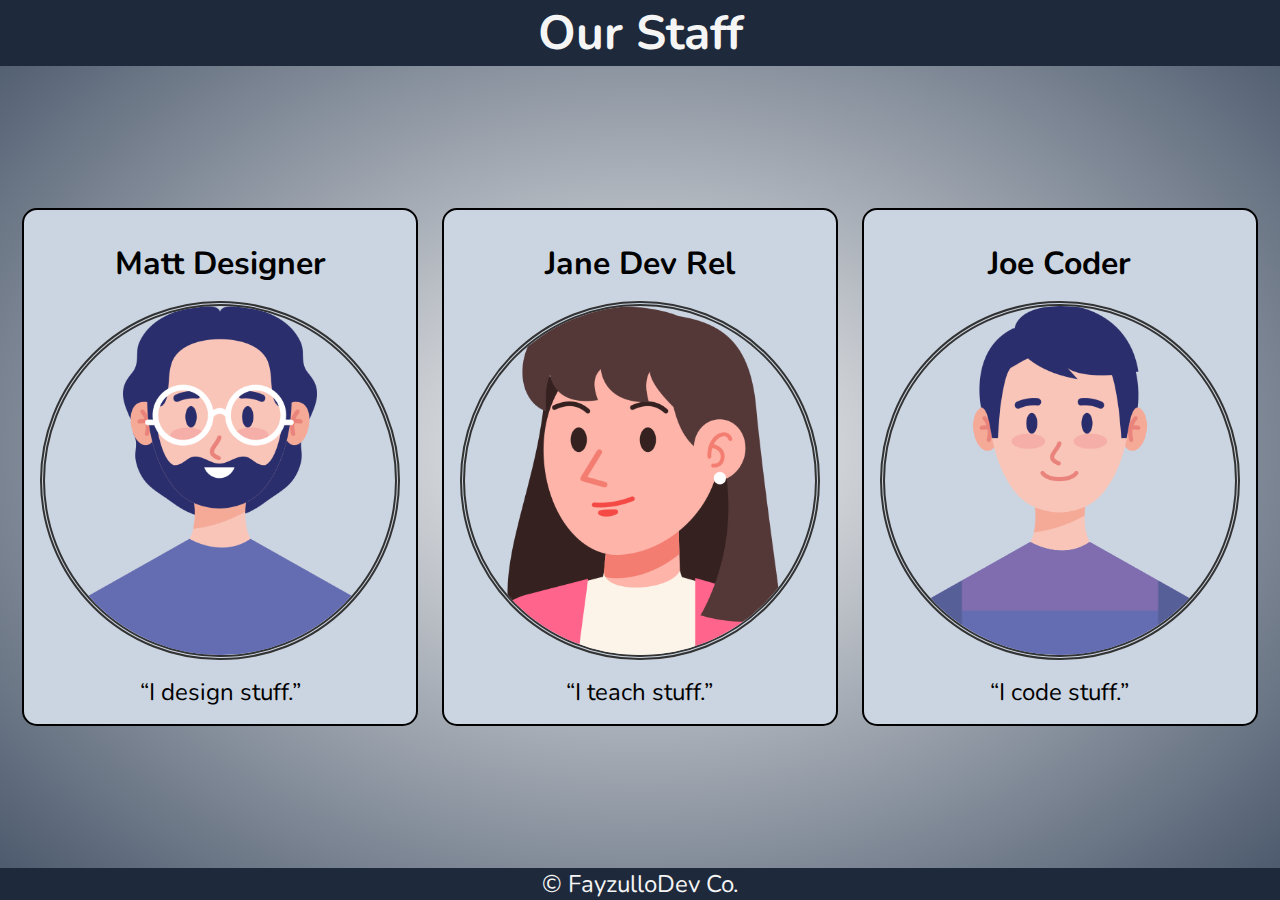
<file: card_project/index.html>
<!DOCTYPE html>
<html lang="en">
<head>
    <meta charset="UTF-8">
    <meta http-equiv="X-UA-Compatible" content="IE=edge">
    <meta name="viewport" content="width=device-width, initial-scale=1.0">
    <title>CSS Mini-Project: Profile Cards</title>
    <link rel="stylesheet" href="css/style.css">
</head>
<body>
    <header>
        <h1>Our Staff</h1>
        <nav>
            <a href="#profile1">Joe</a>
            <a href="#profile2">Matt</a>
            <a href="#profile3">Jane</a>
        </nav>
    </header>

    <main>
        <article id="profile1" class="card">
            <figure>
                <img src="img/profile1.png" alt="Joe Coder" width="500" height="500">
                <figcaption>Joe Coder</figcaption>
            </figure>
            <p><q>I code stuff.</q></p>
        </article>
        <article id="profile2" class="card">
            <figure>
                <img src="img/profile2.png" alt="Matt Designer" width="500" height="500">
                <figcaption>Matt Designer</figcaption>
            </figure>
            <p><q>I design stuff.</q></p>
        </article>
        <article id="profile3" class="card">
            <figure>
                <img src="img/profile3.png" alt="Jane Dev Rel" width="500" height="500">
                <figcaption>Jane <span class="nowrap">Dev Rel</span></figcaption>
            </figure>
            <p><q>I teach stuff.</q></p>
        </article>
    </main>

    <footer>
        <p>&copy; FayzulloDev Co.</p>
    </footer>
</body>
</html>
</file>
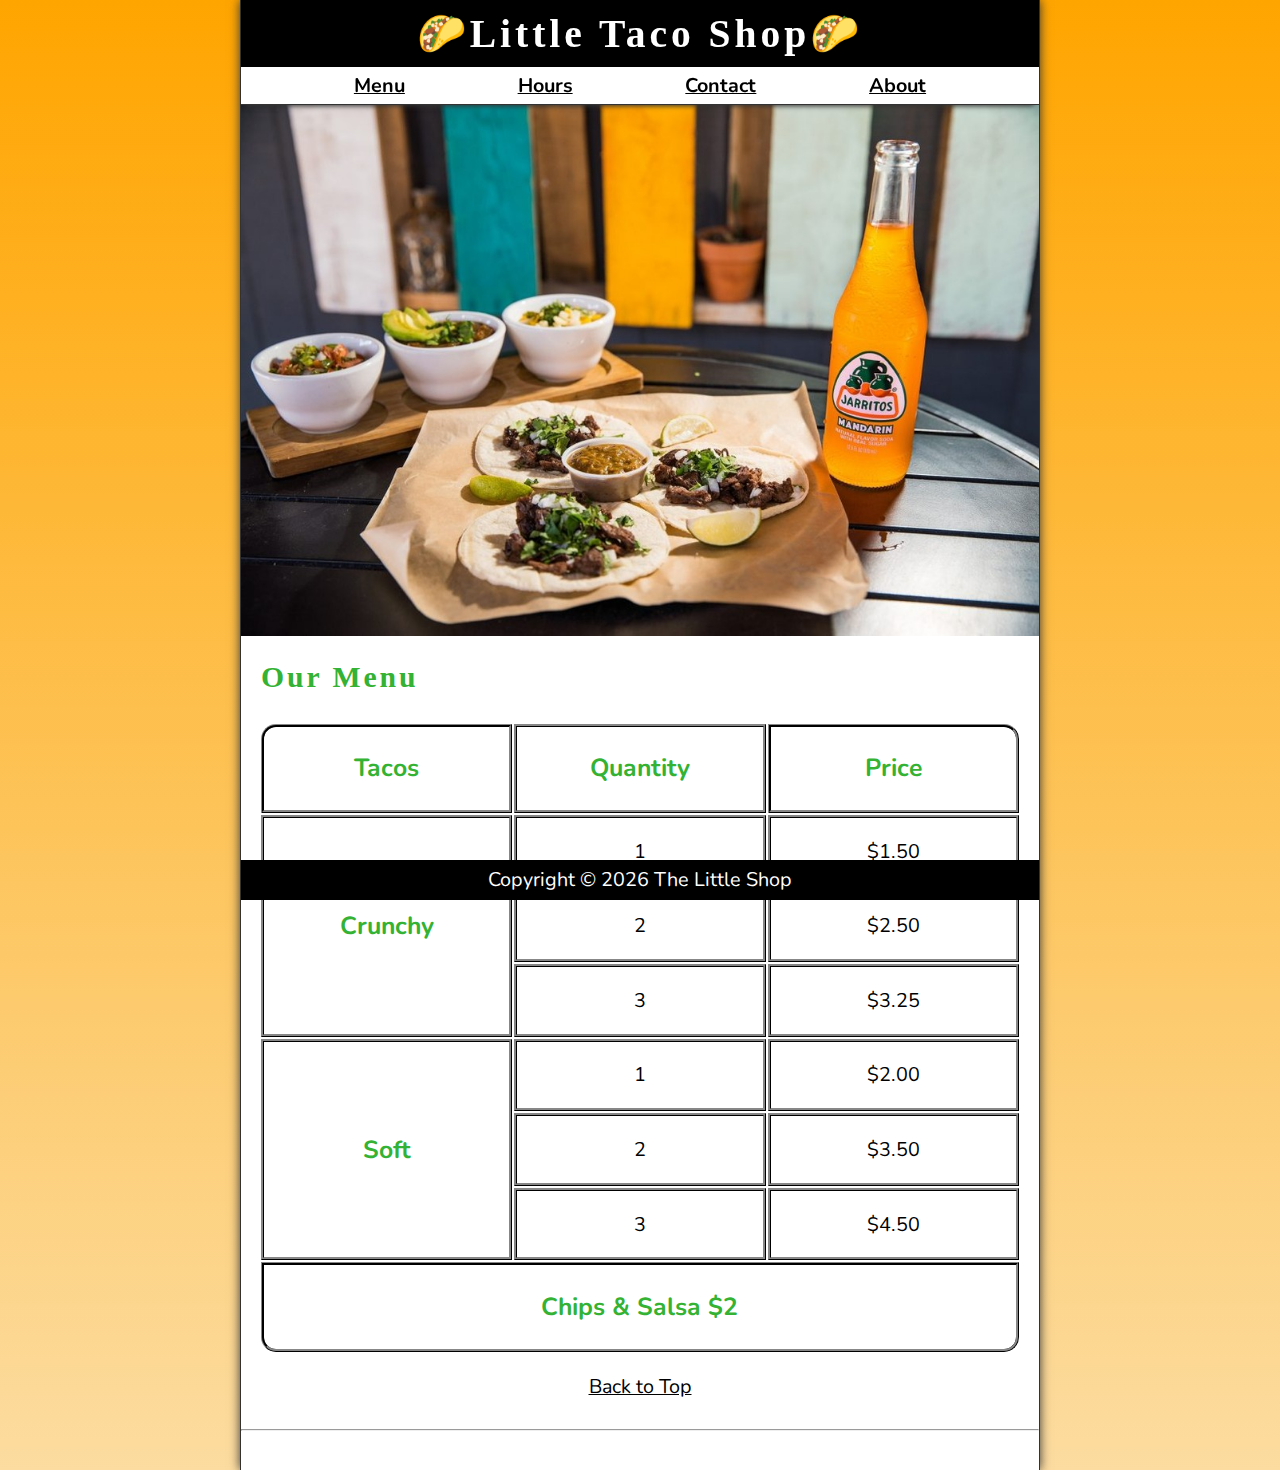
<file: littleTacoShop/index.html>
<!DOCTYPE html>
<html lang="en">
  <head>
    <meta charset="UTF-8" />
    <meta name="viewport" content="width=device-width, initial-scale=1.0" />
    <meta name="author" content="FayzulloDev" />
    <meta
      name="description"
      content="The official website for The Little Taco Shop" />
    <title>The Little Taco Shop</title>
    <link rel="icon" href="favicon.ico" type="image/x-icon" />
    <link rel="stylesheet" href="css/style.css" />
    <script src="js/main.js" defer></script>
  </head>
  <body>
    <header class="header">
      <h1 class="header__h1">Little Taco Shop</h1>
      <nav class="header__nav">
        <ul class="header__ul">
          <li>
            <a href="#menu">Menu</a>
          </li>
          <li>
            <a href="hours.html">Hours</a>
          </li>
          <li>
            <a href="contact.html">Contact</a>
          </li>
          <li>
            <a href="about.html">About</a>
          </li>
        </ul>
      </nav>
    </header>

    <section class="hero">
      <h2 class="hero__h2">Biemvenidos!</h2>
      <figure>
        <img
          src="img/tacos_and_drink_1000x667.jpg"
          alt="Tacos and a Drink"
          title="We love tacos!"
          width="1000"
          height="667" />
        <figcaption class="offscreen">Tacos and a Drink</figcaption>
      </figure>
    </section>

    <main class="main">
      <article id="menu" class="main__article menu">
        <h2 class="menu__h2">Our Menu</h2>
        <table class="menu__container">
          <caption class="offscreen">
            Our Tacos
          </caption>
          <thead>
            <tr>
              <th class="menu__header" scope="col">Tacos</th>
              <th class="menu__header" scope="col">Quantity</th>
              <th class="menu__header" scope="col">Price</th>
            </tr>
          </thead>
          <tbody>
            <tr>
              <th class="menu__item menu__cr" scope="row" rowspan="3">
                Crunchy
              </th>
              <td class="menu__item">1</td>
              <td class="menu__item">$1.50</td>
            </tr>
            <tr>
              <td class="menu__item">2</td>
              <td class="menu__item">$2.50</td>
            </tr>
            <tr>
              <td class="menu__item">3</td>
              <td class="menu__item">$3.25</td>
            </tr>
            <tr>
              <th class="menu__item menu__sf" scope="row" rowspan="3">Soft</th>
              <td class="menu__item">1</td>
              <td class="menu__item">$2.00</td>
            </tr>
            <tr>
              <td class="menu__item">2</td>
              <td class="menu__item">$3.50</td>
            </tr>
            <tr>
              <td class="menu__item">3</td>
              <td class="menu__item">$4.50</td>
            </tr>
          </tbody>
          <tfoot>
            <tr>
              <td class="menu__item menu__cs" colspan="3">
                Chips &amp; Salsa $2
              </td>
            </tr>
          </tfoot>
        </table>

        <p class="center">
          <a href="#">Back to Top</a>
        </p>
      </article>
    </main>
    <hr />
    <footer class="footer">
      <p>
        <span class="nowrap">Copyright &copy; <time id="year"></time></span>
        <span class="nowrap">The Little Shop</span>
      </p>
    </footer>
  </body>
</html>
</file>
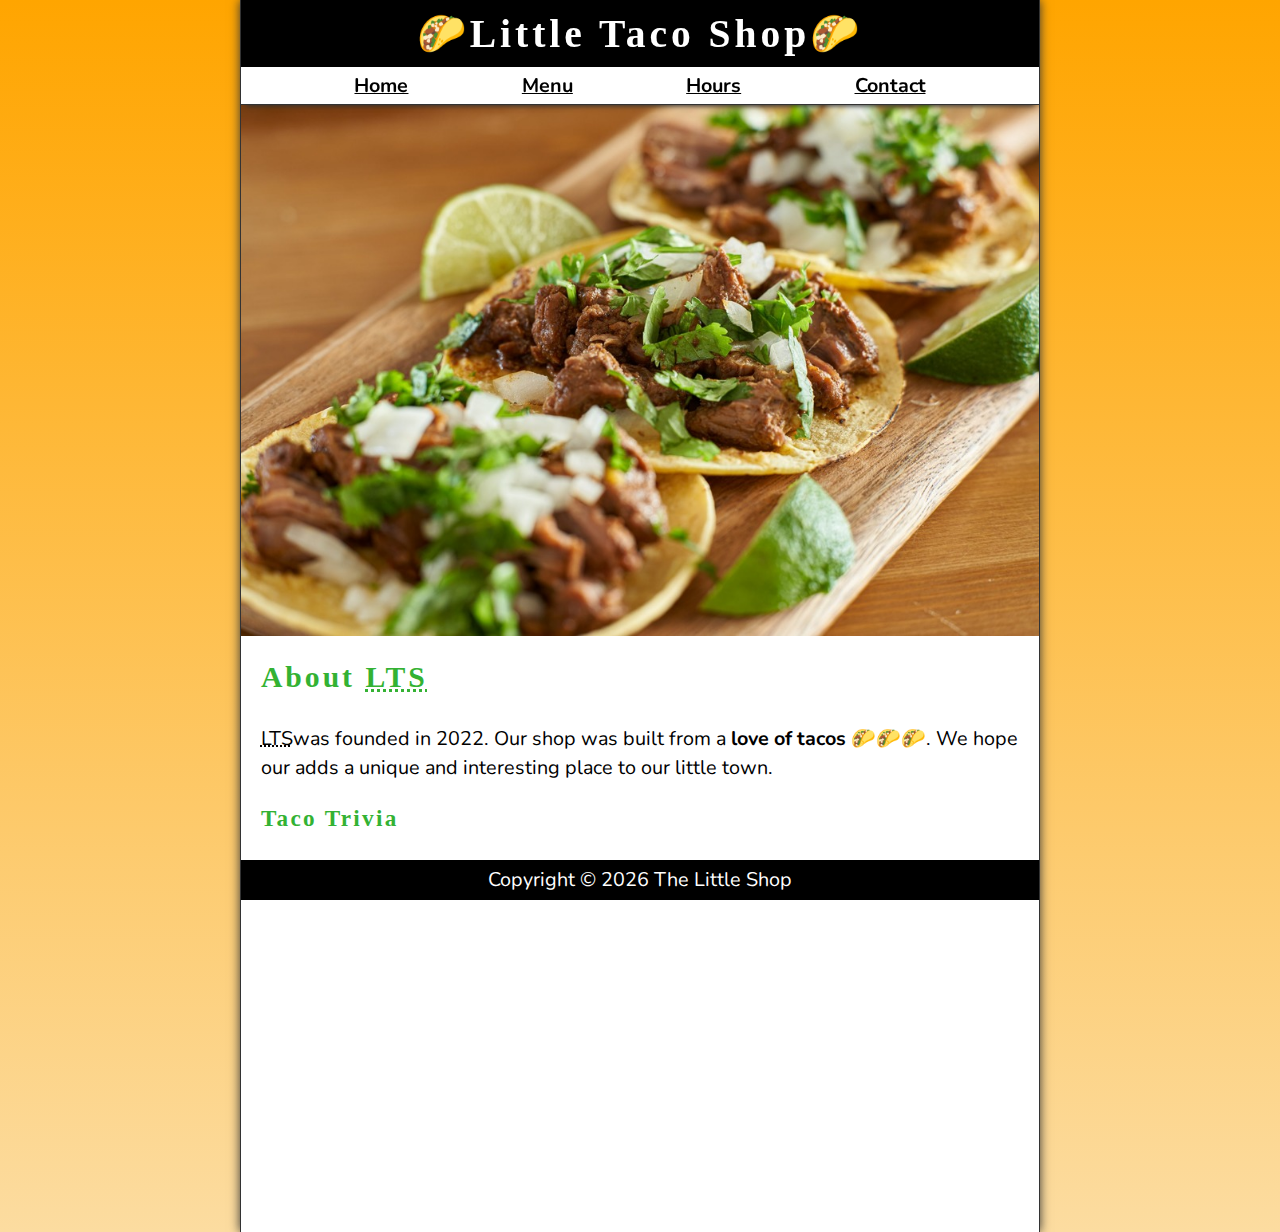
<file: littleTacoShop/about.html>
<!DOCTYPE html>
<html lang="en">
  <head>
    <meta charset="UTF-8" />
    <meta name="viewport" content="width=device-width, initial-scale=1.0" />
    <meta name="author" content="FayzulloDev" />
    <meta name="description" content="About The Little Taco Shop" />
    <title>About LTS</title>
    <link rel="icon" href="favicon.ico" type="image/x-icon" />
    <link rel="stylesheet" href="css/style.css" />
    <script src="js/main.js" defer></script>
  </head>
  <body>
    <header class="header">
      <h1 class="header__h1">Little Taco Shop</h1>
      <nav class="header__nav">
        <ul class="header__ul">
          <li>
            <a href="/">Home</a>
          </li>
          <li>
            <a href="/#menu">Menu</a>
          </li>
          <li>
            <a href="hours.html">Hours</a>
          </li>
          <li>
            <a href="contact.html">Contact</a>
          </li>
        </ul>
      </nav>
    </header>

    <section class="hero">
      <figure>
        <img
          src="img/tacos_delicioso_1000x667.jpg"
          alt="Tacos Delicioso"
          title="Tacos Delicioso!"
          width="1000"
          height="667" />
        <figcaption class="offscreen">Try these Delicious Tacos</figcaption>
      </figure>
    </section>

    <main class="main">
      <article id="about" class="main__article about">
        <h2>About <abbr title="The Little Taco SHop">LTS</abbr></h2>
        <p>
          <abbr title="The Little Taco Shop">LTS</abbr>was founded in
          <time datetime="2022">2022</time>. Our shop was built from a
          <strong>love of tacos</strong> 🌮🌮🌮. We hope our adds a unique and
          interesting place to our little town.
        </p>
        <aside class="about__trivia">
          <h3>Taco Trivia</h3>
          <details>
            <summary>When did tacos first appear in the United Stated?</summary>
            <p class="about__trivia-answer">
              Jeffrey M. Pilcher, taco historian and professor of history at the
              University of Minnesota, says the earliest mention of tacos in the
              United States are in a newspaper from
              <time datetime="1905">1905</time>. (Source:
              <cite
                ><a
                  href="https://www.smithsonianmag.com/arts-culture/where-did-the-taco-come-from-81228162"
                  target="_blank"
                  >Smithsonian Magazine</a
                ></cite
              >)
            </p>
          </details>
        </aside>
      </article>
    </main>

    <footer class="footer">
      <p>
        <span class="nowrap">Copyright &copy; <time id="year"></time></span>
        <span class="nowrap">The Little Shop</span>
      </p>
    </footer>
  </body>
</html>
</file>
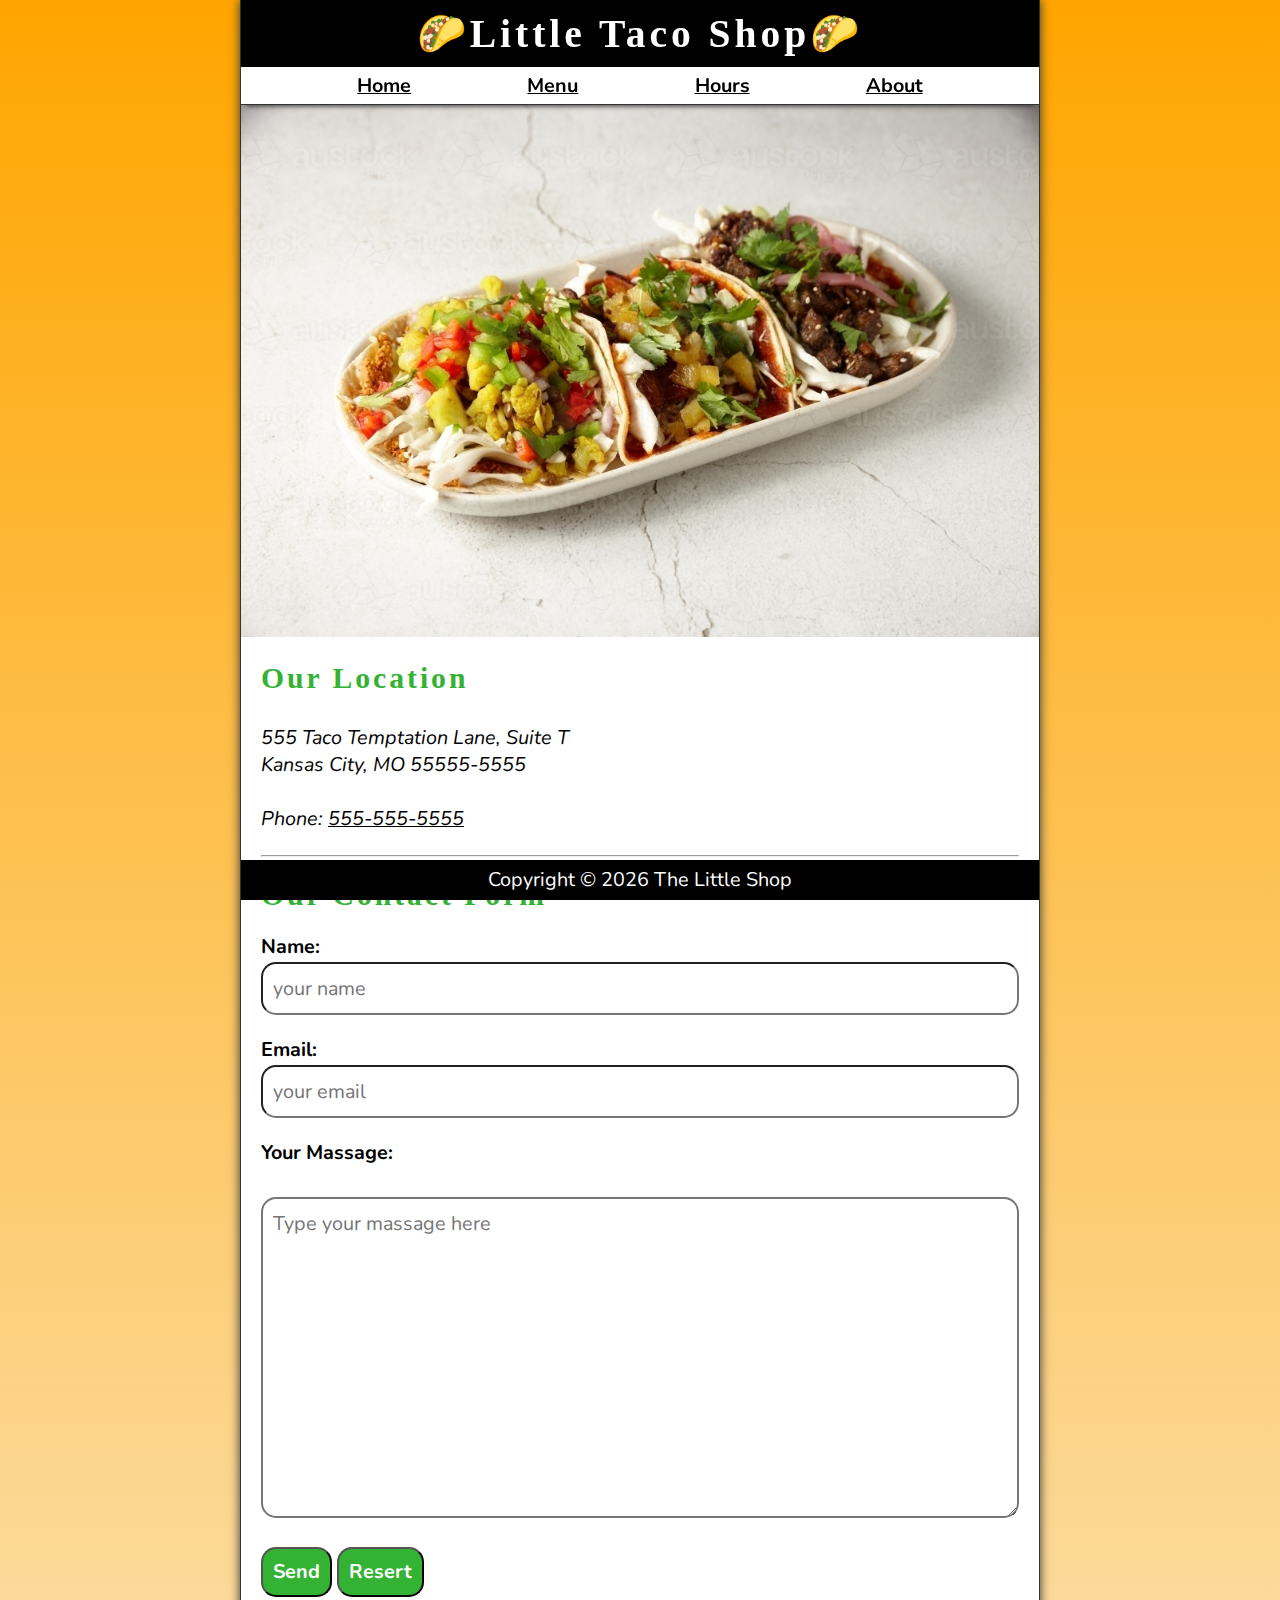
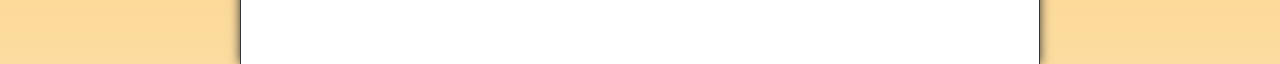
<file: littleTacoShop/contact.html>
<!DOCTYPE html>
<html lang="en">
  <head>
    <meta charset="UTF-8" />
    <meta name="viewport" content="width=device-width, initial-scale=1.0" />
    <meta name="author" content="FayzulloDev" />
    <meta
      name="description"
      content="Contact information for The Little Taco " />
    <title>Contact Us</title>
    <link rel="icon" href="favicon.ico" type="image/x-icon" />
    <link rel="stylesheet" href="css/style.css" />
    <script src="js/main.js" defer></script>
  </head>
  <body>
    <header class="header">
      <h1 class="header__h1">Little Taco Shop</h1>
      <nav class="header__nav">
        <ul class="header__ul">
          <li>
            <a href="/">Home</a>
          </li>
          <li>
            <a href="/#menu">Menu</a>
          </li>
          <li>
            <a href="hours.html">Hours</a>
          </li>
          <li>
            <a href="about.html">About</a>
          </li>
        </ul>
      </nav>
    </header>

    <section class="hero">
      <figure>
        <img
          src="img/tacos_close_up_1000x667.jpg"
          alt="Little Taco Shop Tacos"
          title="Tacos ready to eat!"
          width="1000"
          height="667" />
        <figcaption class="offscreen">Little Taco Shop Tacos</figcaption>
      </figure>
    </section>

    <main class="main">
      <article class="main__article">
        <h2>Our Location</h2>
        <address>
          555 Taco Temptation Lane, Suite T<br />
          Kansas City, MO 55555-5555
          <br /><br />
          Phone: <a href="tel:5555555555">555-555-5555</a>
        </address>
      </article>
      <hr />
      <article class="main__article contact">
        <h2 class="contact__h2">Our Contact Form</h2>
        <form
          action="https://httpbin.org/get"
          method="get"
          class="contact__form">
          <fieldset class="caontact__fieldset">
            <legend class="offscreen">Send Us A Massage</legend>
            <p class="contact__p">
              <label class="contact__label" for="name">Name:</label>
              <input
                class="conact__input"
                type="text"
                name="name"
                id="name"
                placeholder="your name"
                required />
            </p>
            <p class="contact__p">
              <label class="contact__label" for="email">Email:</label>
              <input
                class="conact__input"
                type="email"
                name="email"
                id="email"
                placeholder="your email"
                required />
            </p>
            <p class="contact__p">
              <label class="contact__label" for="massage">Your Massage:</label>
              <br />
              <textarea
                class="contact__textarea"
                name="masage"
                id="massage"
                cols="30"
                rows="10"
                placeholder="Type your massage here"></textarea>
            </p>
          </fieldset>
          <button class="contact__button" type="submit">Send</button>
          <button class="contact__button" type="reset">Resert</button>
        </form>
      </article>
    </main>

    <footer class="footer">
      <p>
        <span class="nowrap">Copyright &copy; <time id="year"></time></span>
        <span class="nowrap">The Little Shop</span>
      </p>
    </footer>
  </body>
</html>
</file>
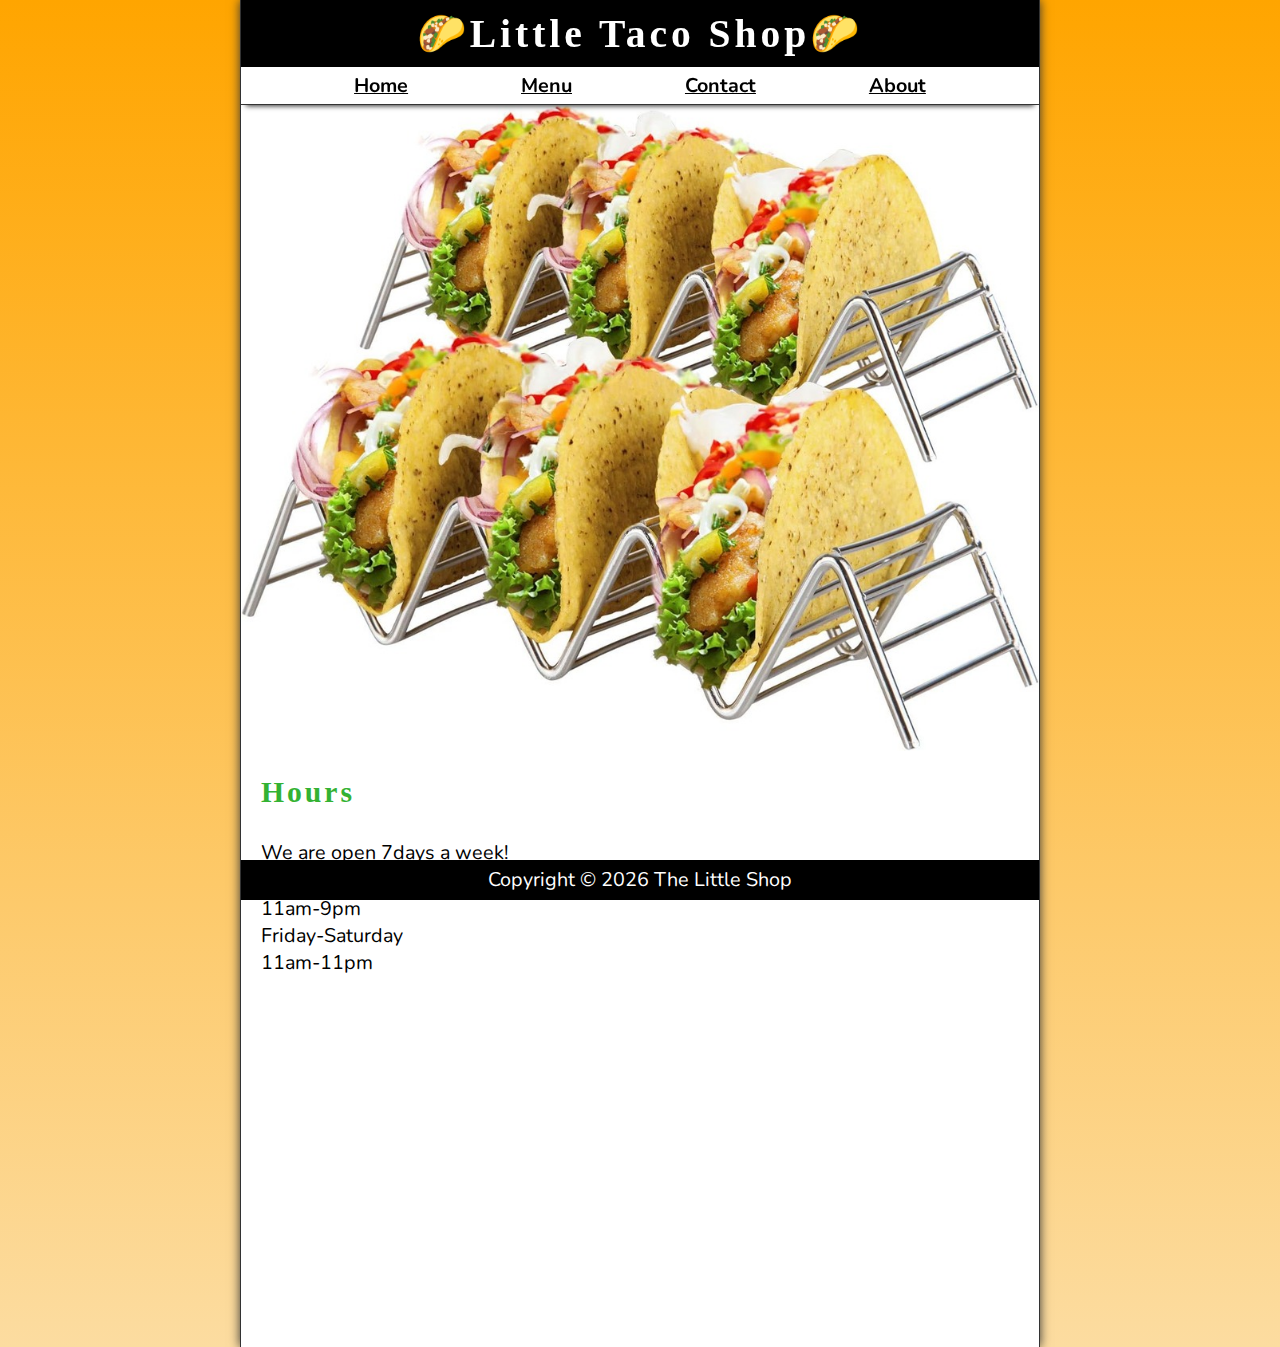
<file: littleTacoShop/hours.html>
<!DOCTYPE html>
<html lang="en">
  <head>
    <meta charset="UTF-8" />
    <meta name="viewport" content="width=device-width, initial-scale=1.0" />
    <meta name="author" content="FayzulloDev" />
    <meta name="description" content="Store Hours for The Little Taco Shop" />
    <title>LTS Hours</title>
    <link rel="icon" href="favicon.ico" type="image/x-icon" />
    <link rel="stylesheet" href="css/style.css" />
    <script src="js/main.js" defer></script>
  </head>
  <body>
    <header class="header">
      <h1 class="header__h1">Little Taco Shop</h1>
      <nav class="header__nav">
        <ul class="header__ul">
          <li>
            <a href="/">Home</a>
          </li>
          <li>
            <a href="/#menu">Menu</a>
          </li>
          <li>
            <a href="contact.html">Contact</a>
          </li>
          <li>
            <a href="about.html">About</a>
          </li>
        </ul>
      </nav>
    </header>

    <section class="hero">
      <figure>
        <img
          src="img/tacos_tray_1000x811.jpg"
          alt="A Tray od Tasty Tacos"
          title="We love trays of tacos!"
          width="1000"
          height="811" />
        <figcaption class="offscreen">A Tray of Tasty Tacos</figcaption>
      </figure>
    </section>

    <main class="main">
      <article class="main__article">
        <h2>Hours</h2>
        <p>We are open 7days a week!</p>
        <dl>
          <dt>Sunday-Thurday</dt>
          <dd>11am-9pm</dd>
          <dt>Friday-Saturday</dt>
          <dd>11am-11pm</dd>
        </dl>
      </article>
    </main>

    <footer class="footer">
      <p>
        <span class="nowrap">Copyright &copy; <time id="year"></time></span>
        <span class="nowrap">The Little Shop</span>
      </p>
    </footer>
  </body>
</html>
</file>
<file: card_project/css/style.css>
@import url("https://fonts.googleapis.com/css2?family=Nunito&display=swap");

/* || RESET */
*{
    margin: 0;
    padding: 0;
    box-sizing: border-box;
}

img{
    display: block;
    max-width: 100%;
    height: auto;
}

/* || UTILITY CLASSES*/
.nowrap{
    white-space: nowrap;
}

/* || GENERAL STYLES*/
html{
    scroll-behavior: smooth;
}

body{
    font: 1.5rem "Nunito", sans-serif;
    min-height: 100vh;
    background-color: #475569;
    background-image: radial-gradient(whitesmoke, #475569);
    display: flex;
    flex-direction: column;
}

header, footer{
    position: sticky;
    background-color: #1e293b;
    color: whitesmoke;
    text-align: center;
}

header{
    top: 0;
}

nav{
    background-color: #fff;
    padding: 0.5rem;
    border-bottom: 2px solid #000;
    font-weight: bolder;
    display: flex;
    justify-content: space-evenly;
}

nav a,
nav a:visited{
    color: #000;
}

nav a:hover, nav a:focus{
    color: hsla(0, 0%, 20%, 0.6);
}

main{
    flex-grow: 1;
    display: flex;
    flex-direction: column;
    align-items: center;
    gap: 1.5rem;
    padding: 1rem;
}

footer{
    bottom: 0;
}

.card figure{
    display: flex;
    flex-flow: column nowrap;
}

.card img{
    border: 5px double #333;
    border-radius: 50%;
}

.card figcaption{
    font-weight: bolder;
    font-size: 2rem;
    margin: 1rem;
    text-align: center;
}

/* || PROFILE CAR */
.card{
    scroll-margin-top: 8rem;
    width: min(100%, 350px);
    background-color: #cbd5e1;
    border: 2px solid #000;
    border-radius: 15px;
    padding: 1rem;
    display: flex;
    flex-direction: column;
    align-items: center;
}

/* || SMALL */
@media screen and (min-width: 576px){
    main{
        justify-content: center;
        flex-flow: row wrap;
        padding: 1rem;
    }
    .card{
        width: min(100%, 400px);
    }
    .card:last-child{
        order: -1;
    }
}

/* || MEDIUM */
@media screen and (min-width: 768px){
    nav{
        display: none;
    }
    .card{
        width: min(100%, 325px);
    }
    .card figure{
        flex-flow: column-reverse;
    }
    .card p{
        margin-top: 1rem;
    }
}

/* || LARGE */
@media screen and (min-width: 992px){
    .card {
        width: min(100%, 400px);
    }
    .card:nth-child(2){
        order: -1;
    }
}

/* || XL */
@media screen and (min-width: 1200px){
    .card{
        width: min(calc(33% - 1rem), 500px);
    }
}

/* || MOBILE DEVICE LANDSCAPE */
@media screen and (max-height: 425px) and (min-aspect-ratio: 7/4){
    h1{
        font-size: 1.5rem;
    }
    nav{
        display: none;
    }
    main{
        flex-flow: row nowrap;
        justify-content: space-evenly;
        align-items: stretch;
    }
    .card{
        width: min(calc(33% - 0.25rem), 200px);
    }
    .card figcaption,
    .card p{
        font-size: 1.25rem;
    }
}
</file>
<file: littleTacoShop/css/style.css>
@import url("https://fonts.googleapis.com/css2?family=Dancing+Script&family=Nunito:ital,wght@0,200..1000;1,200..1000&family=Winky+Sans:ital,wght@0,300..900;1,300..900&display=swap");

/*  || RESET */
*,
*::after,
*::before {
  margin: 0;
  padding: 0;
  box-sizing: border-box;
}

img {
  display: block;
  max-width: 100%;
  height: auto;
}

input,
button,
textarea {
  font: inherit;
}

/* || VARIABLES */
:root {
  /* FONTS */
  --FF: "Nunito", sans-serif;
  --FF-HEADINGS: "Fugaz One", cursive;
  --FS: clamp(1rem, 2.2vh, 1.5rem);

  /* COLORS */
  --BGCOLOR-FADE: rgb(252, 220, 160);
  --BGCOLOR: orange;
  --BGIMAGE: linear-gradient(to bottom, var(--BGCOLOR), var(--BGCOLOR-FADE));
  --BODY-BGCOLOR: #fff;
  --BORDER-COLOR: #333;
  --BUTTON-COLOR: #fff;
  --FONT-COLOR: #000;
  --HEADER-BGCOLOR: #000;
  --HEADER-COLOR: #fff;
  --HERO-BGCOLOR: rgba(51, 178, 51, 0.75);
  --HERO-COLOR: #fff;
  --HIGHLIGHT-COLOR: rgb(51, 178, 51);
  --LINK-ACTIVE: orange;
  --LINK-COLOR: #000;
  --LINK-HOVER: hsla(0, 0%, 0%, 0.6);
  --NAV-BGCOLOR: #fff;

  /* BORDERS */
  --BORDERS: 1px solid var(--BORDER-COLOR);
  --BORDER-RADIUS: 15px;
  /* STANDARS PADDING */
  --PADDING-TB: 0.25em;
  --PADDING-SIDE: 2.5%;

  /* STANDARD MARGIN */
  --MARGIN: clamp(1em, 2.5vh, 1.5em) 0;
}

@media (prefers-color-scheme: dark) {
  :root {
    --BGCOLOR-FADE: gray;
    --BGCOLOR: #000;
    --BODY-BGCOLOR: #333;
    --BORDER-COLOR: whitesmoke;
    --BUTTON-COLOR: #000;
    --FONT-COLOR: whitesmoke;
    --HEADER-COLOR: whitesmoke;
    --HERO-COLOR: #333;
    --HIGHLIGHT-COLOR: whitesmoke;
    --LINK-ACTIVE: rgb(252, 200, 103);
    --LINK-COLOR: whitesmoke;
    --LINK-HOVER: orange;
    --NAV-BGCOLOR: rgb(20, 20, 20);
  }
}

/* || UTILITY CLASSES */
.offscreen {
  position: absolute;
  left: -10000px;
}

.nowrap {
  white-space: nowrap;
}

.center {
  text-align: center;
}

/* || GENERAL STYLES */

html {
  scroll-behavior: smooth;
  font-size: var(--FS);
  font-family: var(--FF);
  background-color: var(--BGCOLOR);
  background-image: var(--BGIMAGE);
}

body {
  background-color: var(--BODY-BGCOLOR);
  color: var(--FONT-COLOR);
  min-height: 100vh;
  max-width: 800px;
  margin: 0 auto;
  border-left: var(--BORDERS);
  border-right: var(--BORDERS);
  box-shadow: 0 0 10px var(--BORDER-COLOR);
}

h1,
h2,
h3 {
  font-family: var(--FF-HEADINGS);
  letter-spacing: 0.1em;
}

h2,
h3 {
  margin-bottom: 1em;
  color: var(--HIGHLIGHT-COLOR);
}

p {
  line-height: 1.5;
}

a:any-link {
  color: var(--LINK-COLOR);
}

a:hover,
a:focus-visible {
  color: var(--LINK-HOVER);
}

a:active {
  color: var(--LINK-ACTIVE);
}

/* || HEADER */
.header {
  position: sticky;
  top: 0;
  z-index: 1;
}

.header__h1 {
  text-align: center;
  background-color: var(--HEADER-BGCOLOR);
  color: var(--HEADER-COLOR);
  padding: var(--PADDING-TB) var(--PADDING-SIDE);
}

.header__nav {
  background-color: var(--NAV-BGCOLOR);
  border-bottom: var(--BORDERS);
  font-weight: bold;
  box-shadow: 0 6px 5px -5px var(--BORDER-COLOR);
}

.header__ul {
  padding: var(--PADDING-TB) var(--PADDING-SIDE);
  list-style-type: none;
  display: flex;
  justify-content: space-evenly;
  gap: 1rem;
}

/*|| HERO */

.hero {
  position: relative;
}

.hero__h2 {
  background-color: var(--HERO-BGCOLOR);
  color: var(--HERO-COLOR);
  padding: 0.25em 0.5em;
  letter-spacing: 0.1rem;
  text-shadow: 2px 2px 5px var(--BORDER-COLOR);
  position: absolute;
  top: -100px;
  left: 20px;
  animation: showWelcome 0.5s ease-in-out 1s forwards;
}

@keyframes showWelcome {
  0% {
    top: -20px;
    transform: skew(0deg, -5deg) scaleY(0);
  }
  80% {
    top: 30px;
    transform: skew(10deg, -5deg) scaleY(1.2);
  }
  100% {
    top: 20px;
    transform: skew(-10deg, -5deg) scaleY(1);
  }
}

/* || FOOTER */

.footer {
  position: sticky;
  bottom: 0;
  background-color: var(--HEADER-BGCOLOR);
  color: var(--HEADER-COLOR);
  padding: var(--PADDING-TB) var(--PADDING-SIDE);
  text-align: center;
}

/* || MAIN */

.main {
  padding: var(--PADDING-TB) var(--PADDING-SIDE);
}

.main__article {
  scroll-margin-top: 6.5rem;
  margin: var(--MARGIN);
}

.main__article:first-child {
  margin-top: 1em;
}

.main__article:last-child {
  min-height: calc(100vh - 20rem);
}

/* || ABOUT */

.about__trivia {
  margin: var(--MARGIN);
}

.about__trivia-answer {
  margin-top: 1em;
}

/* || CONTACT */

.contact__h2 {
  margin: 0;
}

.caontact__fieldset {
  border: none;
}

.contact__p {
  margin: 1em 0;
}

.contact__label {
  display: block;
  font-weight: bold;
}

.conact__input,
.contact__textarea {
  padding: 0.5em;
  border-radius: var(--BORDER-RADIUS);
  border-width: 2px;
  width: 100%;
}

.contact__button {
  padding: 0.5em;
  border-radius: var(--BORDER-RADIUS);
  background-color: var(--HIGHLIGHT-COLOR);
  color: var(--BUTTON-COLOR);
  font-weight: bold;
}

/* || MENU */

thead,
tbody,
tfoot,
tr {
  display: contents;
}

.menu__container {
  display: grid;
  grid-template-columns: repeat(3, 1fr);
  grid-template-areas:
    "hd1 hd2 hd3"
    "cr cr1 cr1p"
    "cr cr2 cr2p"
    "cr cr2 cr3p"
    "sf sf1 sf1p"
    "sf sf2 sf2p"
    "sf sf3 sf3p"
    "cs cs cs";
  gap: 0.1em;
  margin-bottom: 1em;
}

.menu__cr {
  grid-area: cr;
}

.menu__sf {
  grid-area: sf;
}

.menu__cs {
  grid-area: cs;
  color: var(--HIGHLIGHT-COLOR);
  font-weight: bold;
}

.menu__cr,
.menu__sf,
.menu__cs,
.menu__header {
  color: var(--HIGHLIGHT-COLOR);
  font-weight: bold;
  height: 100%;
  display: grid;
  place-content: center;
}

.menu__header,
.menu__item {
  width: 100%;
  padding: 1em;
  border: medium ridge var(--BORDER-COLOR);
}

.menu__item {
  display: grid;
  place-content: center;
}

thead th:first-child {
  border-top-left-radius: var(--BORDER-RADIUS);
}

thead th:last-child {
  border-top-right-radius: var(--BORDER-RADIUS);
}
tfoot td {
  border-bottom-left-radius: var(--BORDER-RADIUS);
  border-bottom-right-radius: var(--BORDER-RADIUS);
}

@media screen and (min-width: 576px) {
  .header__h1::before {
    content: "🌮";
  }

  .header__h1::after {
    content: "🌮";
  }

  .menu__header,
  .menu__cr,
  .menu__sf,
  .menu__cs {
    font-size: 125%;
  }
}
</file>
